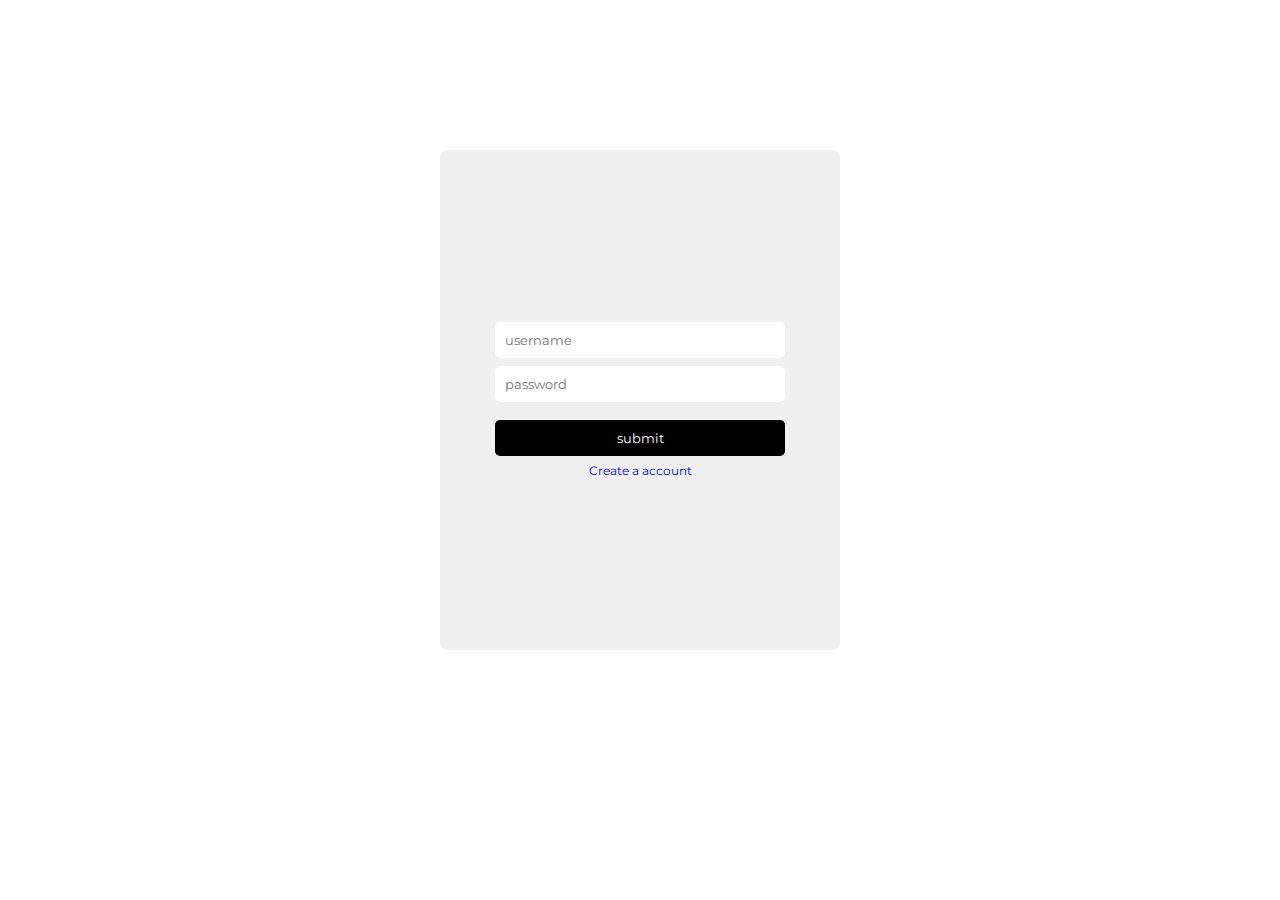
<file: index.html>
<!DOCTYPE html>
<html lang="en">
<head>
    <meta charset="UTF-8">
    <meta name="viewport" content="width=device-width, initial-scale=1.0">
    <title>Document</title>
    <link rel="preconnect" href="https://fonts.googleapis.com">
    <link rel="preconnect" href="https://fonts.gstatic.com" crossorigin>
    <link href="https://fonts.googleapis.com/css2?family=Montserrat:wght@200;300;400;500&display=swap" rel="stylesheet">
    <link rel="stylesheet" href="https://cdnjs.cloudflare.com/ajax/libs/font-awesome/6.4.0/css/all.min.css">
    <link rel="stylesheet" href="./index.css">
</head>
<body>
    <div class="popup-call" id="popupId">
        <p>invalid credentials</p>
        <button onclick="closePopupHandler()">Close</button>
    </div>

    <form action="./blog.html" onsubmit="return handilLogin() ">
        <div class="inp">
            <input type="text" id="username" placeholder="username" required>
          
            <p id="error"></p>
        </div>
        <div class="inp">
            <input type="password" id="password" placeholder="password" required>
           
            <p id="errpas"></p>
        </div>
        <div class="inp">
            <input type="submit" value="submit" onclick="callPopupHandler()">
        </div>

        <a href="signup.html">Create a account</a>

    </form>


    <script src="./index.js"></script>
</body>
</html>
</file>
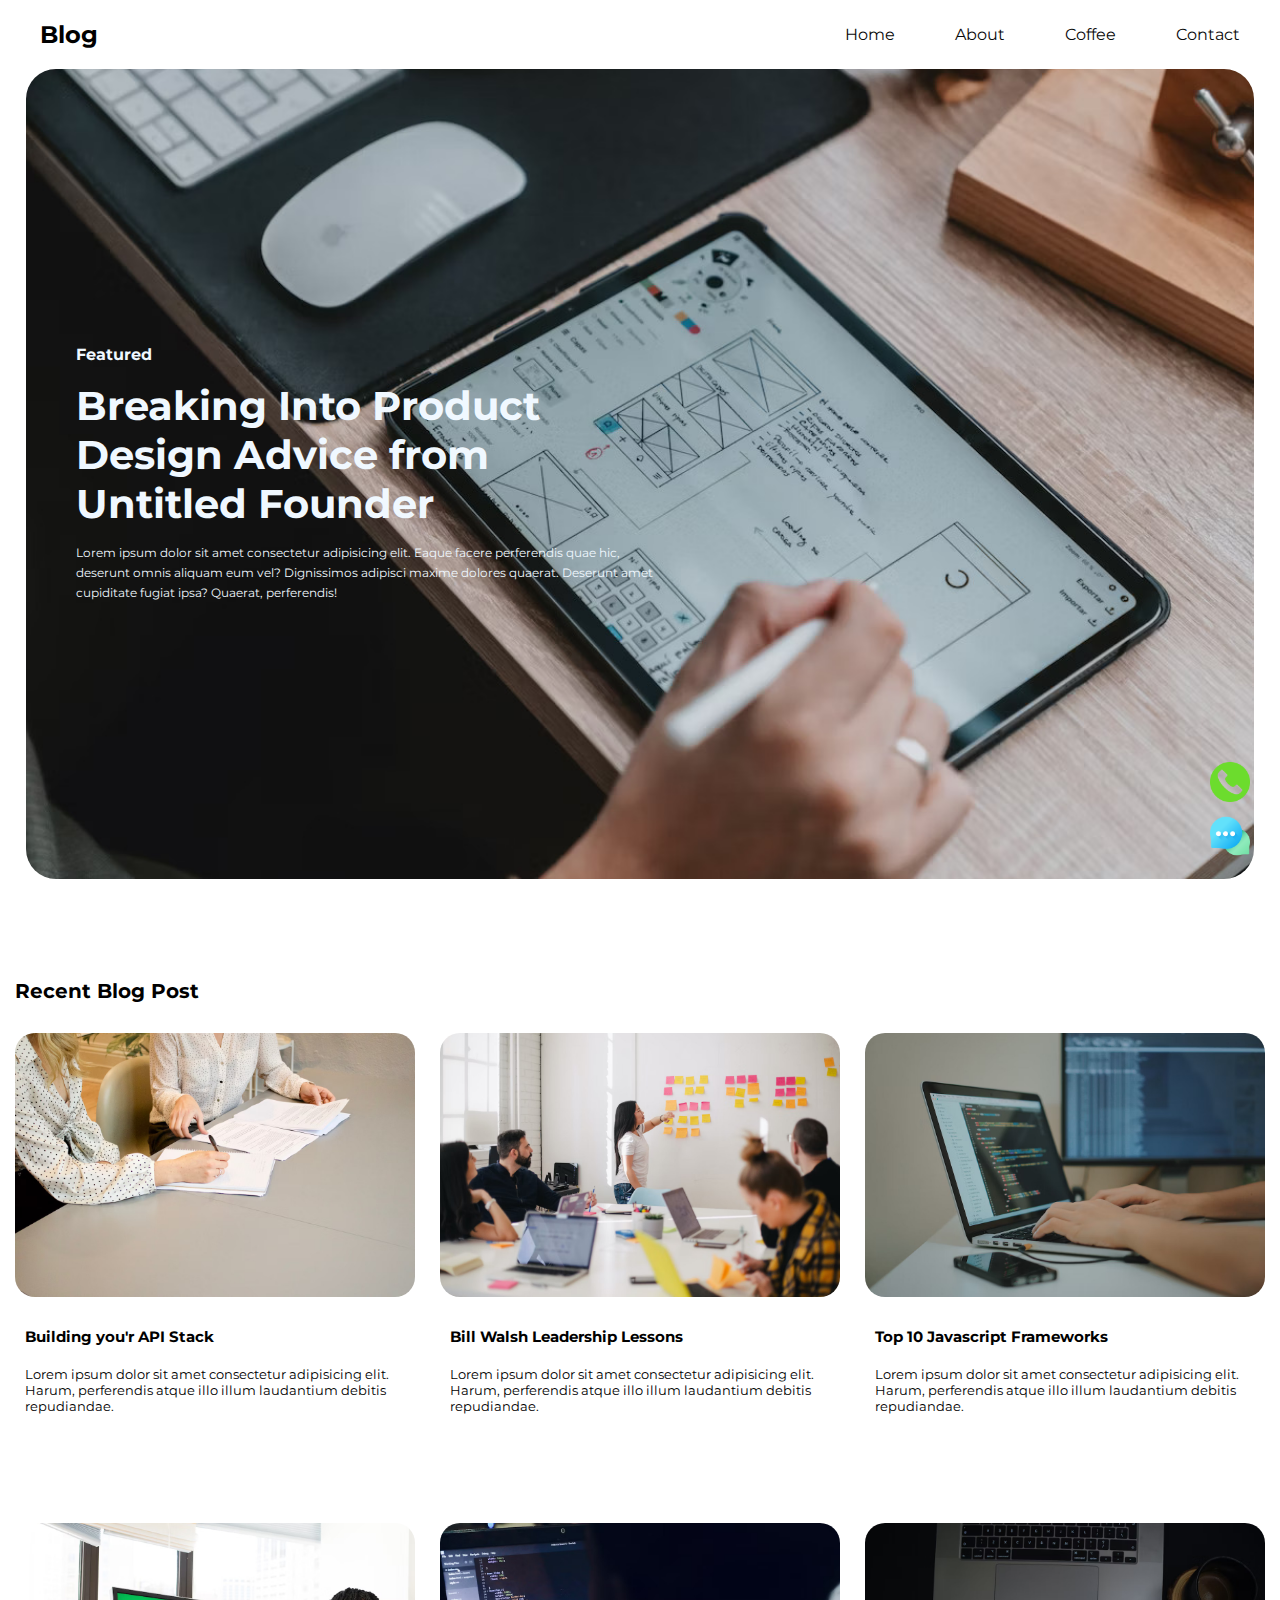
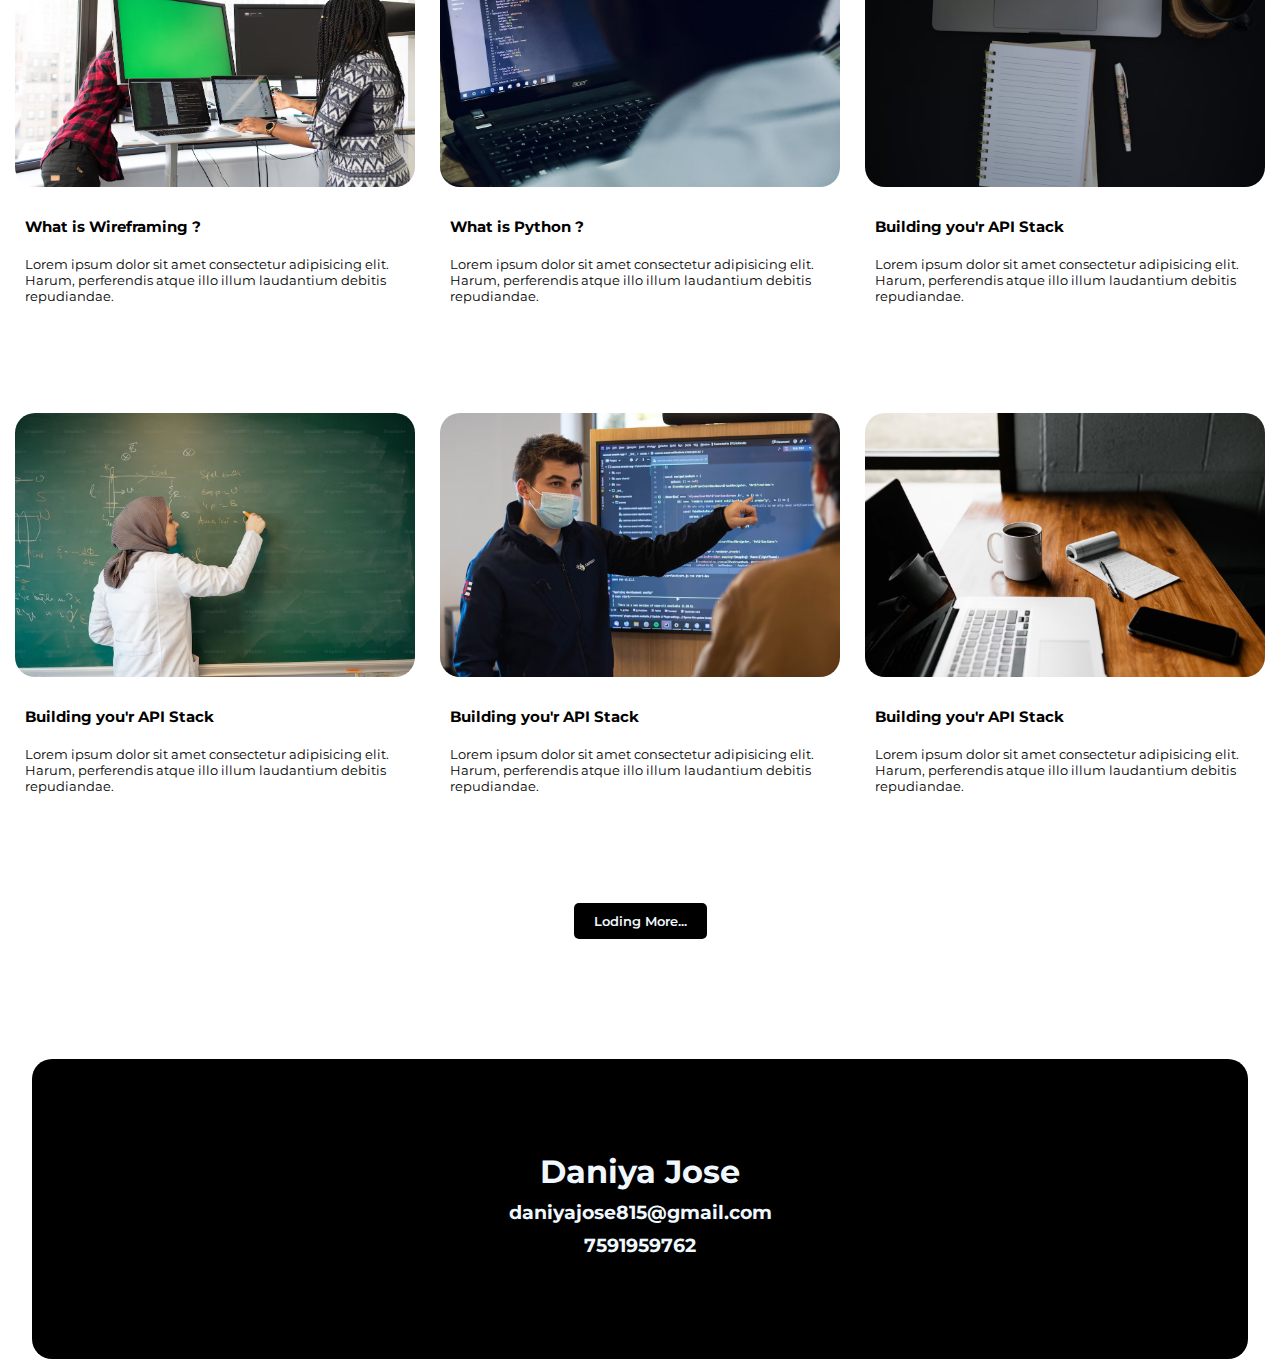
<file: blog.html>
<!DOCTYPE html>
<html lang="en">
<head>
    <meta charset="UTF-8">
    <meta name="viewport" content="width=device-width, initial-scale=1.0">
    <title>Blog</title>
    <link rel="preconnect" href="https://fonts.googleapis.com">
    <link rel="preconnect" href="https://fonts.gstatic.com" crossorigin>
    <link href="https://fonts.googleapis.com/css2?family=Montserrat:wght@200;300;400;500&display=swap" rel="stylesheet">
    <link rel="stylesheet" href="https://cdnjs.cloudflare.com/ajax/libs/font-awesome/6.4.0/css/all.min.css">

    <link rel="stylesheet" href="./blog.css">
</head>
<body>
    

        <header>
            <div class="logo">
                <h2>Blog</h2>
            </div>

            <div id="list" class="name">
            <ul >
                <li><a href="">Home</a></li>
                <li><a href="">About</a></li>
                <li><a href="">Coffee</a></li>
                <li><a href="">Contact</a></li>
           </ul>
        </div>
            <i id="menu" class="fa-solid fa-bars"></i>
        
        </header>
<div class="call">
  <a href="#" onclick="callPopupHandler()"> <img src="./images/phone-call (1).png" width="40px" style="margin-bottom: 10px;" alt=""></a> 
 <a href="./chate.html"> <img src="./images/chat.png" width="40px" alt=""></a>  

    
</div>

<div class="popup-call" id="popupId">
    <p>Live Call initiated.Please wait for an agent to contact.</p>
    <button onclick="closePopupHandler()">Close</button>
</div>
        <section class="hero-section">
            <div class="hero">
                <div class="nav-details">
                    <h2>Featured</h2>
                    <h1>Breaking Into Product Design Advice from Untitled Founder</h1>
                    <p>Lorem ipsum dolor sit amet consectetur adipisicing elit. Eaque facere perferendis quae hic, deserunt omnis aliquam eum vel? Dignissimos adipisci maxime dolores quaerat. Deserunt amet cupiditate fugiat ipsa? Quaerat, perferendis!</p>
                    
                </div>
           </div>
        </section>


        <div class="head container">
            <h1>Recent Blog Post</h1>
        </div>
            

        <section class="cards container">
            <div class="card">
                <div class="card-top" style="background-image: url(./images/photo-1562564055-71e051d33c19.jpg);"></div>
                <div class="card-bottom">
                    <h2>Building you'r API Stack</h2>
                    <p>Lorem ipsum dolor sit amet consectetur adipisicing elit. Harum, perferendis atque illo illum laudantium debitis repudiandae.</p>
                </div>
               
            </div>
            <div class="card">
                <div class="card-top" style="background-image: url(./images/leader.jpg);"></div>
                <div class="card-bottom">
                    <h2>Bill Walsh Leadership Lessons</h2>
                    <p>Lorem ipsum dolor sit amet consectetur adipisicing elit. Harum, perferendis atque illo illum laudantium debitis repudiandae.</p>
                </div>
            </div>
            <div class="card">
                <div class="card-top" style="background-image: url(./images/js.jpg);"></div>
                <div class="card-bottom">
                    <h2>Top 10 Javascript Frameworks</h2>
                    <p>Lorem ipsum dolor sit amet consectetur adipisicing elit. Harum, perferendis atque illo illum laudantium debitis repudiandae.</p>
                </div>
            </div>


            <div class="card">
                <div class="card-top" style="background-image: url(./images/wai.jpg);"></div>
                <div class="card-bottom">
                    <h2>What is Wireframing ?</h2>
                    <p>Lorem ipsum dolor sit amet consectetur adipisicing elit. Harum, perferendis atque illo illum laudantium debitis repudiandae.</p>
                </div>
            </div>
            <div class="card">
                <div class="card-top" style="background-image: url(./images/python.jpg);"></div>
                <div class="card-bottom">
                    <h2>What is Python ?</h2>
                    <p>Lorem ipsum dolor sit amet consectetur adipisicing elit. Harum, perferendis atque illo illum laudantium debitis repudiandae.</p>
                </div>
            </div>
            <div class="card">
                <div class="card-top" style="background-image: url(./images/idea.jpg);"></div>
                <div class="card-bottom">
                    <h2>Building you'r API Stack</h2>
                    <p>Lorem ipsum dolor sit amet consectetur adipisicing elit. Harum, perferendis atque illo illum laudantium debitis repudiandae.</p>
                </div>
            </div>

            <div class="card">
                <div class="card-top" style="background-image: url(./images/lea.jpg);"></div>
                <div class="card-bottom">
                    <h2>Building you'r API Stack</h2>
                    <p>Lorem ipsum dolor sit amet consectetur adipisicing elit. Harum, perferendis atque illo illum laudantium debitis repudiandae.</p>
                </div>
            </div>
            <div class="card">
                <div class="card-top" style="background-image: url(./images/12.jpg);"></div>
                <div class="card-bottom">
                    <h2>Building you'r API Stack</h2>
                    <p>Lorem ipsum dolor sit amet consectetur adipisicing elit. Harum, perferendis atque illo illum laudantium debitis repudiandae.</p>
                </div>
            </div>
            <div class="card">
                <div class="card-top" style="background-image: url(./images/13.jpg);"></div>
                <div class="card-bottom">
                    <h2>Building you'r API Stack</h2>
                    <p>Lorem ipsum dolor sit amet consectetur adipisicing elit. Harum, perferendis atque illo illum laudantium debitis repudiandae.</p>
                </div>
            </div>

        </section>

        <section class="btn-reade">
            <button>Loding More...</button>
        </section>


        <footer class="footer">
              <h1>Daniya Jose</h1>
              <h3>daniyajose815@gmail.com</h3>
              <h3>7591959762</h3>
        </footer>



<script src="./blog.js"></script>
</body>
</html>
</file>
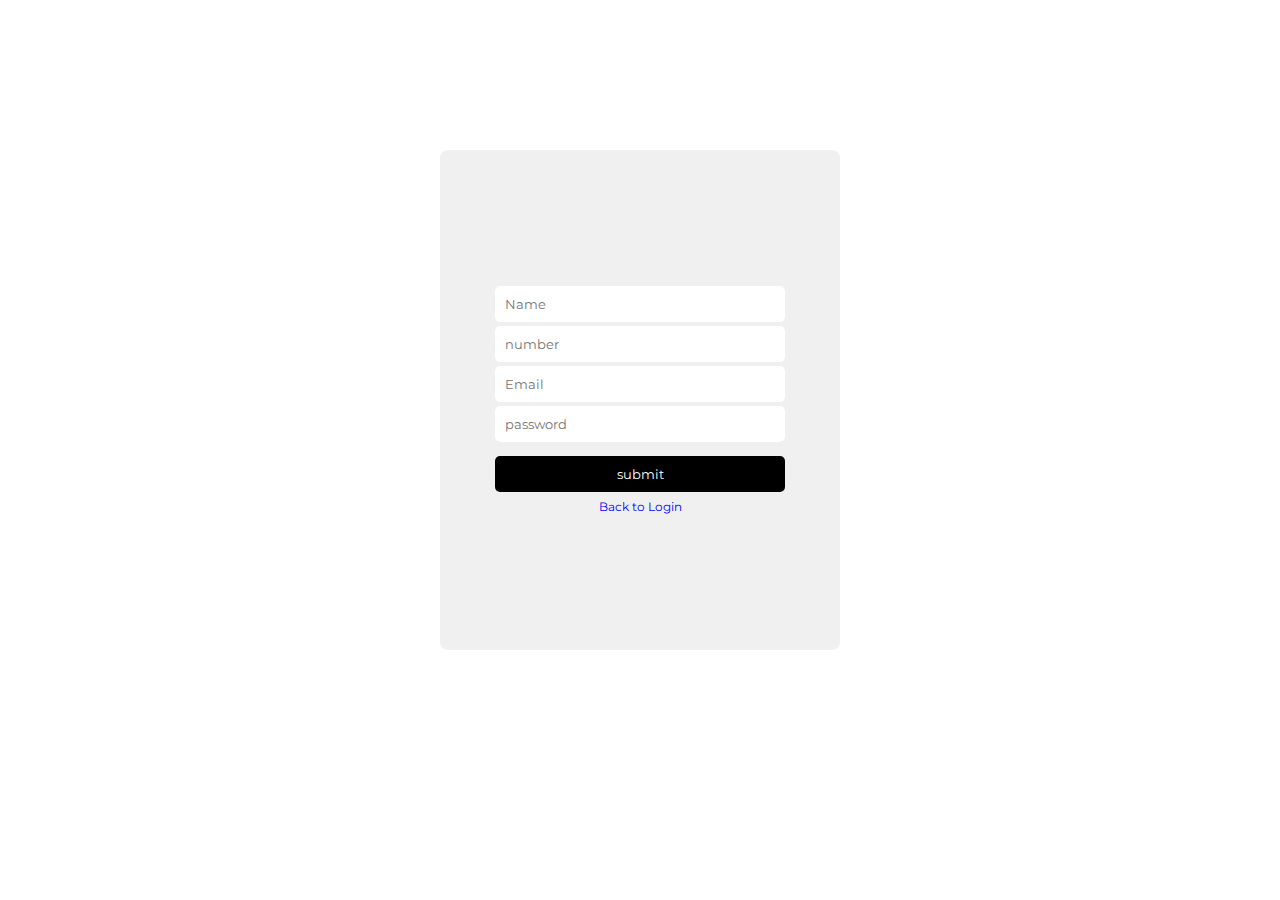
<file: signup.html>
<!DOCTYPE html>
<html lang="en">
<head>
    <meta charset="UTF-8">
    <meta name="viewport" content="width=device-width, initial-scale=1.0">
    <title>Signup</title>
    <link rel="preconnect" href="https://fonts.googleapis.com">
    <link rel="preconnect" href="https://fonts.gstatic.com" crossorigin>
    <link href="https://fonts.googleapis.com/css2?family=Montserrat:wght@200;300;400;500&display=swap" rel="stylesheet">
    <link rel="stylesheet" href="https://cdnjs.cloudflare.com/ajax/libs/font-awesome/6.4.0/css/all.min.css">
    <link rel="stylesheet" href="./index.css">
</head>
<body>
    <form action="./index.html" onsubmit="return submitHandeler()">
        <div class="inp">
            <input type="text" placeholder="Name" id="name" required>
        </div>
        <div class="inp">
            <input type="number" placeholder="number" id="number" required>
        </div>
        <div class="inp">
            <input type="email" placeholder="Email" id="email" required>
        </div>

        <div class="inp">
            <input type="password" placeholder="password" id="password" required>
        </div>
        <div class="inp">
            <input type="submit" value="submit">
        </div>
        <a href="index.html">Back to Login</a>

    </form>

   
    

    <script src="./signup.js"></script>
</body>
</html>
</file>
<file: index.css>
*{
    margin: 0;
    padding: 0;
    box-sizing: border-box;
    font-family: 'Montserrat', sans-serif;
}
a{
    text-decoration: none;
    color: blue;
    font-size: 12px;
}

form{
    max-width: 400px;
    height: 500px;
    margin: auto;
    background-color: rgb(240, 240, 240);
    display: flex;
    flex-direction: column;
    justify-content: center;
    align-items: center;
    margin-top: 150px;
    border-radius: 8px;
}
form input{
   width: 290px;
   margin-bottom: 4px;
   padding: 10px;
   border: none;
   outline: none;
   border-radius: 5px;
   cursor: pointer;
}
input[type='submit']{
    background-color: black;
    color: #ffffff;
    margin-top: 10px;
    margin-bottom: 7px;
}
#error{
    color: red;
    font-size: 10px;
    margin-bottom: 4px;
}
#errpas{
    color: red;
    font-size: 10px;
    margin-bottom: 4px;

}
#suc1{
    color: green;
    font-size: 10px;   
}
#suc{
    color: green;
    font-size: 10px;
}




.popup-call{
    width: 450px;
    background: rgb(241, 241, 241);
    border-radius: 8px;
    position: absolute;
    top: 0;
    left: 50%;
    transform: translate(-50%,-50%) scale(0.1);
    text-align: center;
    color: black;
    visibility: hidden;
    transition: all 0.7s ease;
}
.popup-active{
    position: fixed;
    top: 10%;
    transform: translate(-50%,-50%) scale(1);
    visibility: visible;

    
}
.popup-call p{
    margin-bottom: 10px;
    font-weight: 500;
}
.popup-call button{
    padding: 5px 19px;
    background-color: black;
    color: aliceblue;
    font-family: 'Montserrat', sans-serif;
border: none;
outline: none;
border-radius: 6px;
margin-bottom: 10px;
cursor: pointer;
}
</file>
<file: blog.css>
*{
    margin: 0;
    padding: 0;
    box-sizing: border-box;
    font-family: 'Montserrat', sans-serif;
}

@media only screen and (max-width:750px){
    html,
    body{
        width: 100%;
        overflow-x: hidden;
    }
}

.container{
    max-width: 1250px;
    margin: auto;
}

header{
    padding: 20px 40px;
    max-width: 1700px;
    display: flex;
    justify-content: space-between;
    align-items: center;
}
ul{
    display: flex;

    
}
ul li,a{
    text-decoration: none;
    list-style: none;
    color: rgb(10, 10, 10);

}
ul li{
    margin-right: 60px;
}
ul li:last-child{
   margin-right: 0;
}
.fa-bars{
    font-size: 20px;
    display: none;
}




@media (max-width:700px){
    header{
        padding: 10px 12px;
    }
    ul{
        position: absolute;
        right: -1000px;
        flex-direction: column;
        top: 80px;
        transition: all 0.8s ;
      
    }
    .active ul{

        right: 0;
    }
    .active ul li{
        font-size: medium;
        margin-bottom: 30px;
    }
    
    .fa-bars{
        display: block;
        cursor: pointer;
    }
  
}

/* hero */

.call{
    display: flex;
    flex-direction: column;
    position: fixed;
    right: 30px;
    bottom: 40px;
    z-index: 1000;
}
.hero{
    width:96% ;
    height: 90vh;
    margin: auto;
    background-image: url(./images/photo-1586717791821-3f44a563fa4c.jpg);
    background-position: center;
    background-size: cover;
    background-repeat: no-repeat;
    border-radius: 30px;
    color: aliceblue;

}
/* popup */
.popup-call{
    width: 450px;
    background: rgb(241, 241, 241);
    border-radius: 8px;
    position: absolute;
    top: 0;
    left: 50%;
    transform: translate(-50%,-50%) scale(0.1);
    text-align: center;
    color: black;
    visibility: hidden;
    transition: all 0.7s ease;
}
.popup-active{
    position: fixed;
    top: 10%;
    transform: translate(-50%,-50%) scale(1);
    visibility: visible;

    
}
.popup-call p{
    margin-bottom: 10px;
    font-weight: 500;
}
.popup-call button{
    padding: 5px 19px;
    background-color: black;
    color: aliceblue;
    font-family: 'Montserrat', sans-serif;
border: none;
outline: none;
border-radius: 6px;
margin-bottom: 10px;
cursor: pointer;
}
.nav-details{
    height: 100%;
    display: flex;
    flex-direction: column;
    justify-content: center;
    margin-left: 50px;
}
.nav-details h2{
    font-size: 16px;
    margin-bottom: 17px;
}
.nav-details h1{
    font-size: 40px;
    max-width: 500px;
    margin-bottom: 15px;
}
.nav-details p{
    max-width: 600px;
    font-size: 12px;
    line-height: 20px;
}

.head h1{
    margin-top: 100px;
    font-size: 20px;
    margin-bottom: 30px;
}
.cards{
    display: flex;
    justify-content: space-between;
    flex-wrap: wrap;
}
.cards .card{
    width: 400px;
    height: 480px;
    display: flex;
    flex-direction: column;
    justify-content: center;
    margin-bottom: 10px;
    cursor: pointer;
    transition: all 0.6s ease;

}
.card:hover{
    transform: scale(1.1);
}

.card-top{
    width: 100%;
    height: 55%;
    border-radius: 20px;
    background-position: center;
    background-size: cover;
    background-repeat: no-repeat;
}

.card-bottom{
    width: 100%;
    height: 45%;
    padding: 10px;
}
.card-bottom h2{
    font-size: 15px;
    
    margin: 20px 0;
}
.card-bottom p{
    font-size: 13px;
    font-weight: 400;
}

.btn-reade{
    display: flex;
    justify-content: center;
}
.btn-reade button{
    padding: 10px 20px;
    border: none;
    outline: none;
    border-radius: 5px;
    cursor: pointer;
    background-color: black;
    color: aliceblue;
    font-family: 'Montserrat', sans-serif;
    margin-bottom: 120px;
    font-weight: 600;

}
@media (max-width:720px){
    .cards{
        display: flex;
        flex-direction: column;
        justify-content: center;
        align-items: center;
    }
}

footer{
    width: 95%;
margin: auto;
border-radius: 20px;
    height: 300px;
    background-color: black;
    color: aliceblue;
    display: flex;
    flex-direction: column;
    justify-content: center;
    align-items: center;
}
footer h1,h3{
    margin-bottom: 10px;
}
</file>
